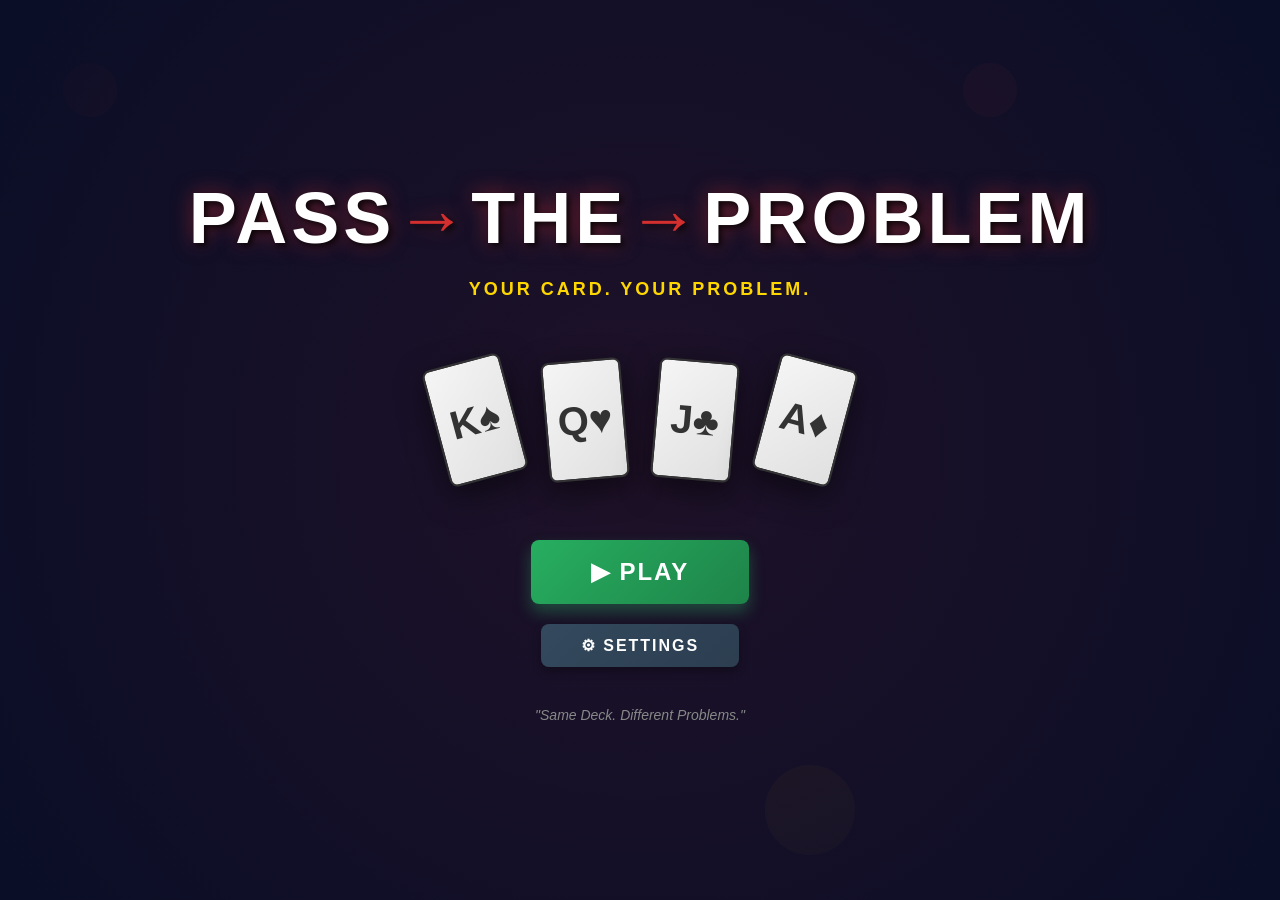
<file: pass-the-problem/index.html>
<!DOCTYPE html>
<html lang="en">
<head>
    <meta charset="UTF-8">
    <meta name="viewport" content="width=device-width, initial-scale=1.0">
    <title>Pass The Problem - Card Game</title>
    <link rel="stylesheet" href="styles.css">
</head>
<body>
    <div id="mainMenu" class="screen">
        <div class="menu-container">
            <div class="title-section">
                <h1 class="game-title">PASS<span class="arrow-accent">→</span>THE<span class="arrow-accent">→</span>PROBLEM</h1>
                <p class="tagline">YOUR CARD. YOUR PROBLEM.</p>
            </div>
            
            <div class="cards-display">
                <div class="card card-1">K♠</div>
                <div class="card card-2">Q♥</div>
                <div class="card card-3">J♣</div>
                <div class="card card-4">A♦</div>
            </div>
            
            <div class="menu-buttons">
                <button id="playBtn" class="btn btn-play">▶ PLAY</button>
                <button id="settingsBtn" class="btn btn-settings">⚙ SETTINGS</button>
            </div>
            
            <p class="tagline-bottom">"Same Deck. Different Problems."</p>
        </div>
    </div>

    <div id="gameScreen" class="screen hidden">
        <div class="game-container">
            <!-- Dealer Indicator -->
            <div class="dealer-indicator"></div>
            
            <!-- Players Display (4 positions around table) -->
            <div class="table-wrapper">
                <div class="players-layout">
                    <div class="player-position player-top" data-position="0">
                        <div class="player-info">
                            <div class="player-name"></div>
                            <div class="player-hearts"></div>
                        </div>
                        <div class="player-card"></div>
                    </div>
                    
                    <div class="player-position player-left" data-position="1">
                        <div class="player-info">
                            <div class="player-name"></div>
                            <div class="player-hearts"></div>
                        </div>
                        <div class="player-card"></div>
                    </div>
                    
                    <div class="player-position player-bottom" data-position="2">
                        <div class="player-info">
                            <div class="player-name">YOU</div>
                            <div class="player-hearts"></div>
                        </div>
                        <div class="player-card">
                            <div class="your-card" id="yourCard"></div>
                        </div>
                    </div>
                    
                    <div class="player-position player-right" data-position="3">
                        <div class="player-info">
                            <div class="player-name"></div>
                            <div class="player-hearts"></div>
                        </div>
                        <div class="player-card"></div>
                    </div>
                </div>
            </div>
            
            <!-- Current Turn Indicator -->
            <div class="turn-indicator" id="turnIndicator"></div>
            
            <!-- Action Buttons -->
            <div class="action-buttons">
                <button id="keepBtn" class="btn btn-action btn-keep" disabled>
                    <span class="btn-icon">📌</span>
                    <span class="btn-text">STAY</span>
                    <span class="btn-desc">Keep your current card</span>
                </button>
                <button id="tradeBtn" class="btn btn-action btn-trade" disabled>
                    <span class="btn-icon">⇄</span>
                    <span class="btn-text">TRADE</span>
                    <span class="btn-desc">Trade with player to your left</span>
                </button>
            </div>
            
            <!-- Message Display -->
            <div class="message-box" id="messageBox"></div>
        </div>
    </div>

    <div id="resultScreen" class="screen hidden">
        <div class="result-container">
            <div class="result-content">
                <h2 id="resultTitle" class="result-title"></h2>
                <div class="result-cards" id="resultCards"></div>
                <button id="nextRoundBtn" class="btn btn-play">▶ NEXT ROUND</button>
                <button id="mainMenuBtn" class="btn btn-settings">← MAIN MENU</button>
            </div>
        </div>
    </div>

    <div id="settingsScreen" class="screen hidden">
        <div class="settings-container">
            <h2>SETTINGS</h2>
            <div class="settings-group">
                <label>Number of Players:</label>
                <select id="playerCount">
                    <option value="3">3 Players</option>
                    <option value="4" selected>4 Players</option>
                </select>
            </div>
            <div class="settings-group">
                <label>Master Volume:</label>
                <input type="range" id="volumeSlider" min="0" max="100" value="100">
            </div>
            <button id="backBtn" class="btn btn-settings">← BACK</button>
        </div>
    </div>

    <script src="game.js"></script>
</body>
</html>
</file>
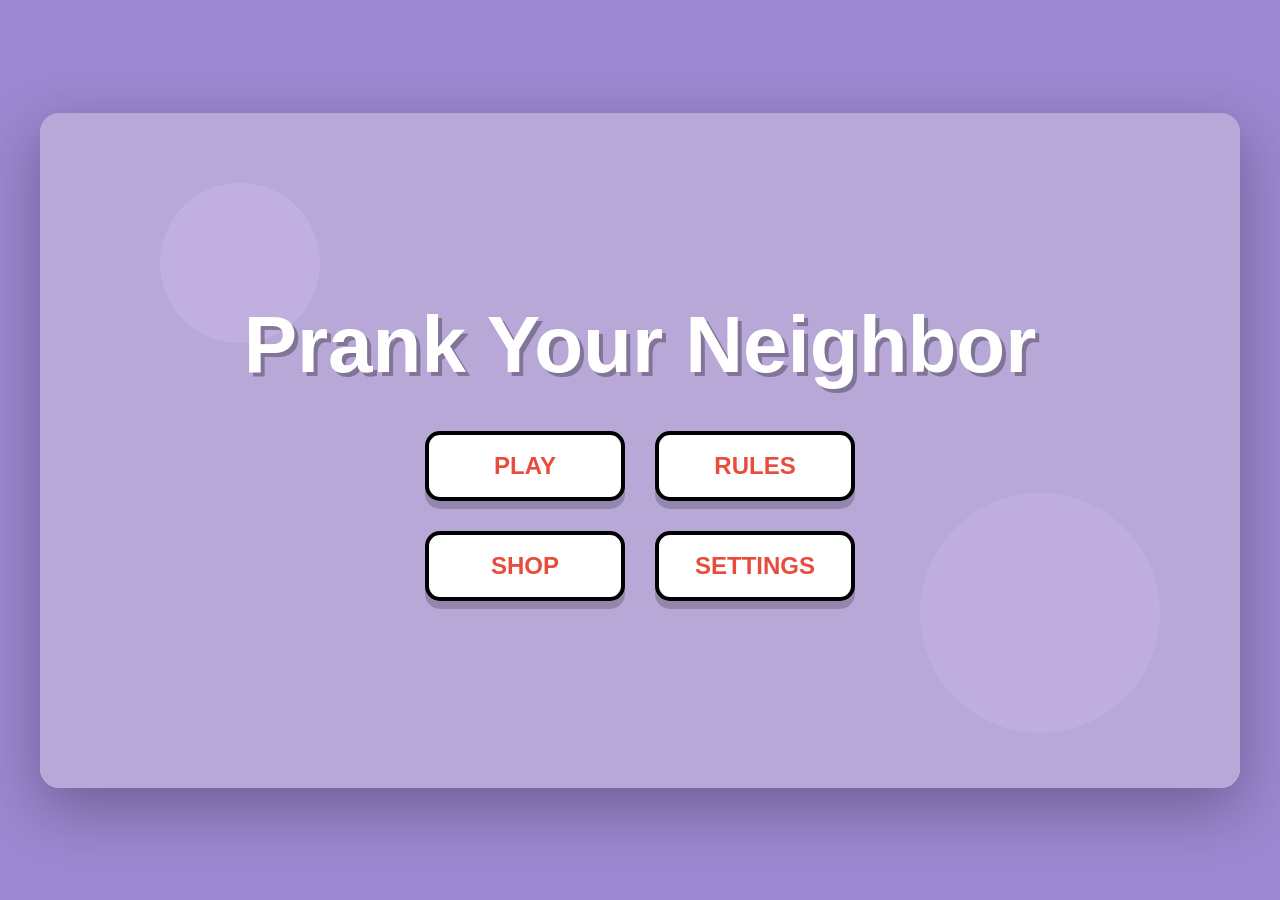
<file: prank_your_neighbor.html>
<!DOCTYPE html>
<html lang="en">
<head>
    <meta charset="UTF-8">
    <meta name="viewport" content="width=device-width, initial-scale=1.0">
    <title>Prank Your Neighbor</title>
    <style>
        * {
            margin: 0;
            padding: 0;
            box-sizing: border-box;
        }

        body {
            font-family: Arial, sans-serif;
            background: #9b88d1;
            display: flex;
            justify-content: center;
            align-items: center;
            min-height: 100vh;
            padding: 20px;
        }

        #gameContainer {
            width: 100%;
            max-width: 1200px;
            aspect-ratio: 16 / 9;
            position: relative;
            background: linear-gradient(135deg, #b8a8d8 0%, #c9b8e8 100%);
            border-radius: 20px;
            box-shadow: 0 20px 60px rgba(0, 0, 0, 0.3);
            overflow: hidden;
        }

        .screen {
            display: none;
            width: 100%;
            height: 100%;
            position: absolute;
            top: 0;
            left: 0;
        }

        .screen.active {
            display: flex;
        }

        /* MAIN MENU */
        #mainMenu {
            flex-direction: column;
            justify-content: center;
            align-items: center;
            background: linear-gradient(135deg, #b8a8d8 0%, #c9b8e8 100%);
            padding: 40px;
            position: relative;
        }

        .menu-background {
            position: absolute;
            width: 100%;
            height: 100%;
            top: 0;
            left: 0;
            background: url('data:image/svg+xml,<svg xmlns="http://www.w3.org/2000/svg" viewBox="0 0 1200 675"><rect fill="%23b8a8d8" width="1200" height="675"/><circle cx="200" cy="150" r="80" fill="%23c9b8e8" opacity="0.5"/><circle cx="1000" cy="500" r="120" fill="%23c9b8e8" opacity="0.3"/></svg>');
            pointer-events: none;
        }

        .menu-title {
            font-size: 80px;
            font-weight: bold;
            color: #fff;
            text-shadow: 4px 4px 0 rgba(0, 0, 0, 0.3);
            margin-bottom: 40px;
            text-align: center;
            z-index: 10;
            position: relative;
        }

        .menu-buttons {
            display: grid;
            grid-template-columns: repeat(2, 200px);
            gap: 30px;
            z-index: 10;
            position: relative;
        }

        .menu-btn {
            width: 200px;
            height: 70px;
            background: #fff;
            border: 4px solid #000;
            border-radius: 15px;
            font-size: 24px;
            font-weight: bold;
            color: #e74c3c;
            cursor: pointer;
            transition: all 0.2s;
            box-shadow: 0 8px 0 rgba(0, 0, 0, 0.2);
        }

        .menu-btn:hover {
            transform: translateY(-5px);
            box-shadow: 0 12px 0 rgba(0, 0, 0, 0.2);
        }

        .menu-btn:active {
            transform: translateY(2px);
            box-shadow: 0 4px 0 rgba(0, 0, 0, 0.2);
        }

        /* GAME SCREEN */
        #gameScreen {
            flex-direction: column;
            background: linear-gradient(180deg, #c9b8e8 0%, #d4c5f9 100%);
        }

        .game-content {
            flex: 1;
            display: flex;
            justify-content: center;
            align-items: center;
            padding: 40px;
            position: relative;
        }

        .table-area {
            width: 100%;
            height: 100%;
            background: url('data:image/svg+xml,<svg xmlns="http://www.w3.org/2000/svg" viewBox="0 0 1000 500"><ellipse cx="500" cy="300" rx="400" ry="200" fill="%23d4a574"/><ellipse cx="500" cy="290" rx="400" ry="180" fill="%23e8b88a"/></svg>');
            background-size: contain;
            background-repeat: no-repeat;
            background-position: center;
            position: relative;
        }

        .players-container {
            position: absolute;
            width: 100%;
            height: 100%;
            top: 0;
            left: 0;
        }

        .player {
            position: absolute;
            display: flex;
            flex-direction: column;
            align-items: center;
            gap: 10px;
        }

        .player-name {
            font-size: 16px;
            font-weight: bold;
            color: #000;
            text-shadow: 1px 1px 2px rgba(255, 255, 255, 0.5);
        }

        .lives-display {
            display: flex;
            gap: 5px;
        }

        .heart {
            width: 20px;
            height: 20px;
            background: #e74c3c;
            clip-path: polygon(50% 100%, 0% 61.8%, 11.8% 22.4%, 50% 0%, 88.2% 22.4%, 100% 61.8%);
        }

        .heart.empty {
            background: #000;
        }

        .player-portrait {
            width: 60px;
            height: 80px;
            background: #e8d4a8;
            border: 2px solid #000;
            border-radius: 5px;
            display: flex;
            justify-content: center;
            align-items: center;
            font-size: 40px;
        }

        /* Card positioning */
        .card-display {
            width: 80px;
            height: 110px;
            background: #fff;
            border: 3px solid #d32f2f;
            border-radius: 8px;
            display: flex;
            justify-content: center;
            align-items: center;
            font-size: 12px;
            font-weight: bold;
            text-align: center;
            box-shadow: 0 4px 8px rgba(0, 0, 0, 0.3);
        }

        .card-facedown {
            background: #c41c3b;
            border-color: #8b0000;
            pattern: repeating-linear-gradient(45deg, #c41c3b, #c41c3b 10px, #8b0000 10px, #8b0000 20px);
        }

        .card-visible {
            background: #fff;
            color: #000;
        }

        .suit-red { color: #e74c3c; }
        .suit-black { color: #000; }

        /* Player positions */
        .player-0 { left: 45%; top: 70%; transform: translate(-50%, -50%); }
        .player-1 { left: 15%; top: 30%; transform: translate(-50%, -50%); }
        .player-2 { left: 12%; top: 70%; transform: translate(-50%, -50%); }
        .player-3 { right: 12%; top: 30%; transform: translate(50%, -50%); }
        .player-4 { right: 12%; top: 70%; transform: translate(50%, -50%); }

        .action-area {
            position: absolute;
            bottom: 40px;
            left: 50%;
            transform: translateX(-50%);
            display: flex;
            gap: 30px;
            z-index: 100;
        }

        .action-btn {
            padding: 15px 40px;
            background: #fff;
            border: 4px solid #000;
            border-radius: 10px;
            font-size: 20px;
            font-weight: bold;
            color: #000;
            cursor: pointer;
            transition: all 0.2s;
            box-shadow: 0 6px 0 rgba(0, 0, 0, 0.2);
        }

        .action-btn:hover {
            transform: translateY(-4px);
            box-shadow: 0 10px 0 rgba(0, 0, 0, 0.2);
        }

        .action-btn:active {
            transform: translateY(2px);
            box-shadow: 0 2px 0 rgba(0, 0, 0, 0.2);
        }

        .action-btn.trade { background: #4caf50; color: #fff; }
        .action-btn.stay { background: #ffc107; color: #000; }

        /* RULES SCREEN */
        #rulesScreen {
            flex-direction: column;
            background: linear-gradient(135deg, #b8a8d8 0%, #c9b8e8 100%);
            justify-content: center;
            align-items: center;
            padding: 40px;
        }

        .rules-box {
            background: #fff;
            border: 4px solid #000;
            border-radius: 15px;
            padding: 30px;
            max-width: 700px;
            box-shadow: 0 10px 30px rgba(0, 0, 0, 0.3);
        }

        .rules-title {
            font-size: 36px;
            font-weight: bold;
            margin-bottom: 20px;
            text-align: center;
        }

        .rules-text {
            font-size: 16px;
            line-height: 1.8;
            margin-bottom: 15px;
            color: #333;
        }

        .back-btn {
            padding: 12px 30px;
            background: #e74c3c;
            border: 3px solid #000;
            border-radius: 8px;
            font-size: 16px;
            font-weight: bold;
            color: #fff;
            cursor: pointer;
            margin-top: 20px;
            transition: all 0.2s;
            box-shadow: 0 4px 0 rgba(0, 0, 0, 0.2);
        }

        .back-btn:hover {
            transform: translateY(-2px);
        }

        /* SETTINGS SCREEN */
        #settingsScreen {
            flex-direction: column;
            background: linear-gradient(135deg, #8b0000 0%, #a50000 100%);
            justify-content: center;
            align-items: center;
            padding: 40px;
        }

        .settings-box {
            background: rgba(0, 0, 0, 0.3);
            border: 4px solid #fff;
            border-radius: 15px;
            padding: 40px;
            max-width: 800px;
        }

        .settings-title {
            font-size: 42px;
            font-weight: bold;
            color: #fff;
            margin-bottom: 30px;
        }

        .setting-row {
            margin-bottom: 30px;
            border-bottom: 2px solid rgba(255, 255, 255, 0.3);
            padding-bottom: 20px;
        }

        .setting-label {
            font-size: 20px;
            font-weight: bold;
            color: #fff;
            margin-bottom: 15px;
        }

        .setting-options {
            display: flex;
            gap: 15px;
            align-items: center;
        }

        .lives-hearts {
            display: flex;
            gap: 10px;
        }

        .heart-btn {
            width: 50px;
            height: 50px;
            background: #ff0000;
            border: 3px solid #000;
            border-radius: 50%;
            cursor: pointer;
            display: flex;
            justify-content: center;
            align-items: center;
            font-size: 28px;
            transition: all 0.2s;
        }

        .heart-btn.active {
            background: #ff6b6b;
            transform: scale(1.2);
        }

        .heart-btn:hover {
            transform: scale(1.1);
        }

        .toggle-btn {
            padding: 12px 30px;
            background: #fff;
            border: 3px solid #000;
            border-radius: 8px;
            font-size: 18px;
            font-weight: bold;
            cursor: pointer;
            transition: all 0.2s;
        }

        .toggle-btn.active {
            background: #4caf50;
            color: #fff;
        }

        .setting-preview {
            width: 200px;
            height: 120px;
            background: #d4a574;
            border: 3px solid #000;
            border-radius: 8px;
            overflow: hidden;
        }

        .preview-label {
            font-size: 12px;
            font-weight: bold;
            color: #000;
            text-align: center;
            padding-top: 5px;
        }

        /* SHOP SCREEN */
        #shopScreen {
            flex-direction: column;
            background: linear-gradient(135deg, #b8a8d8 0%, #c9b8e8 100%);
            padding: 40px;
            overflow-y: auto;
        }

        .shop-header {
            font-size: 36px;
            font-weight: bold;
            color: #000;
            text-align: center;
            margin-bottom: 10px;
        }

        .xp-display {
            background: #ffc107;
            padding: 10px 20px;
            border-radius: 8px;
            font-size: 18px;
            font-weight: bold;
            text-align: center;
            margin-bottom: 30px;
            border: 3px solid #000;
            display: inline-block;
            margin-left: auto;
            margin-right: auto;
            width: fit-content;
        }

        .shop-section {
            margin-bottom: 30px;
        }

        .section-title {
            font-size: 24px;
            font-weight: bold;
            margin-bottom: 15px;
            color: #000;
        }

        .shop-grid {
            display: grid;
            grid-template-columns: repeat(auto-fit, minmax(180px, 1fr));
            gap: 20px;
        }

        .shop-item {
            background: #fff;
            border: 3px solid #000;
            border-radius: 10px;
            padding: 15px;
            text-align: center;
            cursor: pointer;
            transition: all 0.2s;
            box-shadow: 0 4px 8px rgba(0, 0, 0, 0.2);
        }

        .shop-item:hover {
            transform: translateY(-5px);
            box-shadow: 0 8px 15px rgba(0, 0, 0, 0.3);
        }

        .shop-item-preview {
            width: 100%;
            height: 100px;
            background: #e8e8e8;
            border: 2px solid #ccc;
            border-radius: 5px;
            margin-bottom: 10px;
            display: flex;
            justify-content: center;
            align-items: center;
            font-size: 14px;
        }

        .shop-item-name {
            font-size: 16px;
            font-weight: bold;
            margin-bottom: 8px;
        }

        .shop-item-desc {
            font-size: 12px;
            color: #666;
            margin-bottom: 10px;
            height: 30px;
            overflow: hidden;
        }

        .shop-item-cost {
            color: #ffc107;
            font-weight: bold;
            font-size: 14px;
            margin-bottom: 10px;
        }

        .shop-btn {
            width: 100%;
            padding: 8px;
            background: #4caf50;
            color: #fff;
            border: 2px solid #000;
            border-radius: 5px;
            font-weight: bold;
            cursor: pointer;
            transition: all 0.2s;
        }

        .shop-btn.purchased {
            background: #999;
            cursor: default;
        }

        .shop-btn:hover:not(.purchased) {
            background: #45a049;
        }

        /* RESULTS SCREEN */
        #resultsScreen {
            flex-direction: column;
            background: linear-gradient(135deg, #b8a8d8 0%, #c9b8e8 100%);
            justify-content: center;
            align-items: center;
            padding: 40px;
        }

        .results-container {
            background: #fff;
            border: 4px solid #000;
            border-radius: 15px;
            padding: 40px;
            max-width: 900px;
            box-shadow: 0 15px 40px rgba(0, 0, 0, 0.3);
        }

        .results-title {
            font-size: 32px;
            font-weight: bold;
            margin-bottom: 20px;
            text-align: center;
        }

        .stats-chart {
            width: 100%;
            height: 250px;
            background: #f5f5f5;
            border: 2px solid #ccc;
            border-radius: 8px;
            margin-bottom: 30px;
            position: relative;
            display: flex;
            align-items: flex-end;
            justify-content: space-around;
            padding: 20px;
        }

        .stat-bar {
            width: 60px;
            background: #4caf50;
            border-radius: 5px 5px 0 0;
            position: relative;
        }

        .stat-label {
            position: absolute;
            bottom: -25px;
            left: 50%;
            transform: translateX(-50%);
            font-size: 12px;
            font-weight: bold;
        }

        .fun-data {
            background: #ffc107;
            border: 2px solid #000;
            border-radius: 8px;
            padding: 15px;
        }

        .fun-data-row {
            background: #ffc107;
            padding: 10px;
            margin-bottom: 10px;
            border-left: 4px solid #ff6b00;
            font-size: 16px;
            font-weight: bold;
        }

        .fun-data-row:last-child {
            margin-bottom: 0;
        }

        .exit-btn {
            width: 200px;
            padding: 15px;
            background: #2196F3;
            color: #fff;
            border: 3px solid #000;
            border-radius: 10px;
            font-size: 18px;
            font-weight: bold;
            cursor: pointer;
            margin-top: 30px;
            transition: all 0.2s;
            box-shadow: 0 6px 0 rgba(0, 0, 0, 0.2);
        }

        .exit-btn:hover {
            transform: translateY(-3px);
        }

        @media (max-width: 768px) {
            .menu-buttons {
                grid-template-columns: 1fr;
            }

            .action-area {
                gap: 15px;
            }

            .action-btn {
                padding: 12px 25px;
                font-size: 16px;
            }
        }
    </style>
</head>
<body>
    <div id="gameContainer">
        <!-- MAIN MENU -->
        <div id="mainMenu" class="screen active">
            <div class="menu-background"></div>
            <div class="menu-title">Prank Your Neighbor</div>
            <div class="menu-buttons">
                <button class="menu-btn" onclick="startGame()">PLAY</button>
                <button class="menu-btn" onclick="showScreen('rulesScreen')">RULES</button>
                <button class="menu-btn" onclick="showScreen('shopScreen')">SHOP</button>
                <button class="menu-btn" onclick="showScreen('settingsScreen')">SETTINGS</button>
            </div>
        </div>

        <!-- GAME SCREEN -->
        <div id="gameScreen" class="screen">
            <div class="game-content">
                <div class="table-area">
                    <div class="players-container" id="playersContainer"></div>
                    <div class="action-area" id="actionArea"></div>
                </div>
            </div>
        </div>

        <!-- RULES SCREEN -->
        <div id="rulesScreen" class="screen">
            <div class="rules-box">
                <div class="rules-title">Prank Your Neighbor: Rules</div>
                <div class="rules-text">
                    <strong>All players get one card.</strong> Everyone can either choose to keep the card they have, or trade with the player to their left.
                </div>
                <div class="rules-text">
                    <strong>You can only see your own card,</strong> so you don't know what you will get for trading.
                </div>
                <div class="rules-text">
                    <strong>After all players have decided</strong> to "stay" or "trade", everyone will reveal their card. The player with the lowest card loses a life.
                </div>
                <div class="rules-text" style="margin-top: 30px; font-style: italic;">
                    Card Ranking: King > Queen > Jack > 10 > 9 > 8 > 7 > 6 > 5 > 4 > 3 > 2 > Ace
                </div>
                <button class="back-btn" onclick="showScreen('mainMenu')">BACK</button>
            </div>
        </div>

        <!-- SETTINGS SCREEN -->
        <div id="settingsScreen" class="screen">
            <div class="settings-box">
                <div class="settings-title">SETTINGS</div>
                
                <div class="setting-row">
                    <div class="setting-label">Number of Lives to start with: (3 is recommended)</div>
                    <div class="lives-hearts" id="livesSelection">
                        <button class="heart-btn" onclick="setLives(1)">❤️</button>
                        <button class="heart-btn" onclick="setLives(2)">❤️</button>
                        <button class="heart-btn active" onclick="setLives(3)">❤️</button>
                        <button class="heart-btn" onclick="setLives(4)">❤️</button>
                        <button class="heart-btn" onclick="setLives(5)">❤️</button>
                    </div>
                </div>

                <div class="setting-row">
                    <div class="setting-label">Character Voice Lines:</div>
                    <div class="setting-options">
                        <button class="toggle-btn active" onclick="setVoice(true)">ON</button>
                        <button class="toggle-btn" onclick="setVoice(false)">OFF</button>
                    </div>
                </div>

                <div class="setting-row">
                    <div class="setting-label">Background: (click to change)</div>
                    <div class="setting-options">
                        <div class="setting-preview" id="bgPreview"></div>
                    </div>
                </div>

                <div class="setting-row">
                    <div class="setting-label">Game Mode: (click to change)</div>
                    <div class="setting-options">
                        <div style="background: #fff; padding: 10px; border-radius: 5px; border: 2px solid #000; color: #000; font-weight: bold;">Standard: Normal Rules</div>
                    </div>
                </div>

                <button class="back-btn" style="display: block; margin: 30px auto 0 auto;" onclick="showScreen('mainMenu')">EXIT</button>
            </div>
        </div>

        <!-- SHOP SCREEN -->
        <div id="shopScreen" class="screen">
            <div class="shop-header">SHOP</div>
            <div class="xp-display">XP <span id="xpValue">0</span></div>

            <div class="shop-section">
                <div class="section-title">Backgrounds:</div>
                <div class="shop-grid" id="backgroundsGrid"></div>
            </div>

            <div class="shop-section">
                <div class="section-title">Game Modes:</div>
                <div class="shop-grid" id="modesGrid"></div>
            </div>

            <button class="back-btn" style="display: block; margin: 30px auto 0 auto; background: #e74c3c;" onclick="showScreen('mainMenu')">EXIT</button>
        </div>

        <!-- RESULTS SCREEN -->
        <div id="resultsScreen" class="screen">
            <div class="results-container">
                <div class="results-title">Good Game! Here are some stats:</div>
                
                <div class="stats-chart" id="statsChart"></div>

                <div class="fun-data">
                    <div id="funDataList"></div>
                </div>

                <div style="text-align: center;">
                    <button class="exit-btn" onclick="showScreen('mainMenu')">EXIT</button>
                </div>
            </div>
        </div>
    </div>

    <script>
        // GAME STATE
        const gameState = {
            currentScreen: 'mainMenu',
            players: [],
            round: 1,
            startingLives: 3,
            voiceEnabled: true,
            xp: 0,
            stats: {
                stayed: 0,
                traded: 0,
                blockedByKing: 0,
                currentPlayerTurn: 0
            }
        };

        // CARD DATA
        const RANKS = ['Ace', '2', '3', '4', '5', '6', '7', '8', '9', '10', 'Jack', 'Queen', 'King'];
        const SUITS = ['♠', '♥', '♣', '♦'];
        const RANK_VALUES = { 'Ace': 1, '2': 2, '3': 3, '4': 4, '5': 5, '6': 6, '7': 7, '8': 8, '9': 9, '10': 10, 'Jack': 11, 'Queen': 12, 'King': 13 };

        // PLAYER NAMES
        const PLAYER_NAMES = ['You', 'Charlie', 'DD-8861', 'Grama', 'Alvin'];

        function createDeck() {
            const deck = [];
            for (let rank of RANKS) {
                for (let suit of SUITS) {
                    deck.push({ rank, suit });
                }
            }
            return deck.sort(() => Math.random() - 0.5);
        }

        function showScreen(screenId) {
            document.querySelectorAll('.screen').forEach(s => s.classList.remove('active'));
            document.getElementById(screenId).classList.add('active');
            gameState.currentScreen = screenId;
            
            if (screenId === 'shopScreen') updateShop();
            if (screenId === 'settingsScreen') updateSettings();
        }

        function startGame() {
            gameState.round = 1;
            gameState.stats = { stayed: 0, traded: 0, blockedByKing: 0, currentPlayerTurn: 0 };
            
            const deck = createDeck();
            gameState.players = PLAYER_NAMES.map((name, i) => ({
                name,
                lives: gameState.startingLives,
                card: deck[i],
                index: i,
                action: null
            }));

            showScreen('gameScreen');
            renderGame();
            playRound();
        }

        function renderGame() {
            const container = document.getElementById('playersContainer');
            container.innerHTML = gameState.players.map((p, i) => `
                <div class="player player-${i}">
                    <div class="player-name">${p.name}</div>
                    <div class="lives-display">
                        ${Array(gameState.startingLives).fill(0).map((_, j) => 
                            `<div class="heart ${j < p.lives ? '' : 'empty'}"></div>`
                        ).join('')}
                    </div>
                    <div class="card-display ${p === gameState.players[0] || p.lives === 0 ? 'card-visible' : 'card-facedown'}">
                        ${p === gameState.players[0] || p.lives === 0 ? 
                            `<div class="suit-${p.card.suit === '♥' || p.card.suit === '♦' ? 'red' : 'black'}">
                                ${p.card.rank}<br>${p.card.suit}
                            </div>` 
                            : 'Card Back'}
                    </div>
                </div>
            `).join('');
        }

        function playRound() {
            gameState.stats.currentPlayerTurn = 0;
            playPlayerTurn();
        }

        function playPlayerTurn() {
            const actionArea = document.getElementById('actionArea');
            actionArea.innerHTML = `
                <button class="action-btn trade" onclick="playerAction('trade')">TRADE</button>
                <button class="action-btn stay" onclick="playerAction('stay')">STAY</button>
            `;
        }

        function playerAction(action) {
            const player = gameState.players[0];
            player.action = action;
            
            if (action === 'stay') {
                gameState.stats.stayed++;
            } else {
                gameState.stats.traded++;
                const leftPlayer = gameState.players[gameState.players.length - 1];
                if (leftPlayer.card.rank === 'King') {
                    gameState.stats.blockedByKing++;
                } else {
                    const temp = player.card;
                    player.card = leftPlayer.card;
                    leftPlayer.card = temp;
                }
            }

            playAITurns();
        }

        function playAITurns() {
            let aiIndex = 1;

            function playNextAI() {
                if (aiIndex >= gameState.players.length) {
                    revealAndScore();
                    return;
                }

                const ai = gameState.players[aiIndex];
                const shouldTrade = Math.random() > (RANK_VALUES[ai.card.rank] / 15);

                setTimeout(() => {
                    ai.action = shouldTrade ? 'trade' : 'stay';

                    if (shouldTrade) {
                        gameState.stats.traded++;
                        const leftPlayer = gameState.players[aiIndex - 1];
                        if (leftPlayer.card.rank === 'King') {
                            gameState.stats.blockedByKing++;
                        } else {
                            const temp = ai.card;
                            ai.card = leftPlayer.card;
                            leftPlayer.card = temp;
                        }
                    } else {
                        gameState.stats.stayed++;
                    }

                    renderGame();
                    aiIndex++;
                    playNextAI();
                }, 1000);
            }

            playNextAI();
        }

        function revealAndScore() {
            setTimeout(() => {
                renderGame();
                
                const loser = gameState.players.reduce((lowest, p) => {
                    if (p.lives === 0) return lowest;
                    if (lowest.lives === 0) return p;
                    
                    const pRank = RANK_VALUES[p.card.rank];
                    const lowestRank = RANK_VALUES[lowest.card.rank];
                    
                    if (pRank !== lowestRank) return pRank < lowestRank ? p : lowest;
                    
                    const pSuit = SUITS.indexOf(p.card.suit);
                    const lowestSuit = SUITS.indexOf(lowest.card.suit);
                    return pSuit < lowestSuit ? p : lowest;
                });

                loser.lives--;
                renderGame();

                setTimeout(() => {
                    const alive = gameState.players.filter(p => p.lives > 0);

                    if (alive.length === 1) {
                        endGame(alive[0]);
                    } else {
                        gameState.round++;
                        playRound();
                    }
                }, 1500);
            }, 1000);
        }

        function endGame(winner) {
            gameState.xp += winner === gameState.players[0] ? 100 : 20;
            showResultsScreen();
        }

        function showResultsScreen() {
            const chart = document.getElementById('statsChart');
            const players = gameState.players.filter(p => p.lives >= 0);
            const maxHeight = 200;

            chart.innerHTML = players.map((p, i) => {
                const height = (p.lives / gameState.startingLives) * maxHeight;
                return `
                    <div style="position: relative; width: 60px;">
                        <div class="stat-bar" style="height: ${Math.max(height, 20)}px; background: ${['#4caf50', '#2196F3', '#ff9800', '#9c27b0', '#f44336'][i]};"></div>
                        <div class="stat-label">${p.name}</div>
                    </div>
                `;
            }).join('');

            const funData = document.getElementById('funDataList');
            funData.innerHTML = `
                <div class="fun-data-row">You stayed ${gameState.stats.stayed} times and traded ${gameState.stats.traded} times</div>
                <div class="fun-data-row">Players were blocked by a King ${gameState.stats.blockedByKing} total times</div>
                <div class="fun-data-row">You earned ${gameState.xp} XP</div>
            `;

            showScreen('resultsScreen');
        }

        function setLives(lives) {
            gameState.startingLives = lives;
            document.querySelectorAll('.heart-btn').forEach((btn, i) => {
                btn.classList.toggle('active', i === lives - 1);
            });
        }

        function setVoice(enabled) {
            gameState.voiceEnabled = enabled;
            document.querySelectorAll('.setting-row:nth-child(2) .toggle-btn').forEach((btn, i) => {
                btn.classList.toggle('active', (i === 0 && enabled) || (i === 1 && !enabled));
            });
        }

        function updateSettings() {
            document.querySelectorAll('.heart-btn').forEach((btn, i) => {
                btn.classList.toggle('active', i === gameState.startingLives - 1);
            });
        }

        function updateShop() {
            const bgGrid = document.getElementById('backgroundsGrid');
            const backgrounds = [
                { name: 'School', cost: 10 },
                { name: "Pal's Deli", cost: 20 },
                { name: "Pal's (After Close)", cost: 30 },
                { name: 'Familiar Ship', cost: 50 }
            ];

            bgGrid.innerHTML = backgrounds.map((bg, i) => `
                <div class="shop-item">
                    <div class="shop-item-preview">[${bg.name}]</div>
                    <div class="shop-item-name">${bg.name}</div>
                    <div class="shop-item-cost">${bg.cost} XP</div>
                    <button class="shop-btn" onclick="buyItem(${bg.cost})">BUY</button>
                </div>
            `).join('');

            const modeGrid = document.getElementById('modesGrid');
            const modes = [
                { name: 'Flipped Cards', desc: 'See everyone\'s card except yours', cost: 10 },
                { name: 'Two Rounds', desc: 'Play goes around twice', cost: 20 }
            ];

            modeGrid.innerHTML = modes.map((mode, i) => `
                <div class="shop-item">
                    <div class="shop-item-preview">[${mode.name}]</div>
                    <div class="shop-item-name">${mode.name}</div>
                    <div class="shop-item-desc">${mode.desc}</div>
                    <div class="shop-item-cost">${mode.cost} XP</div>
                    <button class="shop-btn" onclick="buyItem(${mode.cost})">BUY</button>
                </div>
            `).join('');

            document.getElementById('xpValue').textContent = gameState.xp;
        }

        function buyItem(cost) {
            if (gameState.xp >= cost) {
                gameState.xp -= cost;
                updateShop();
            }
        }

        window.addEventListener('load', () => {
            // Initialize
        });
    </script>
</body>
</html>
</file>
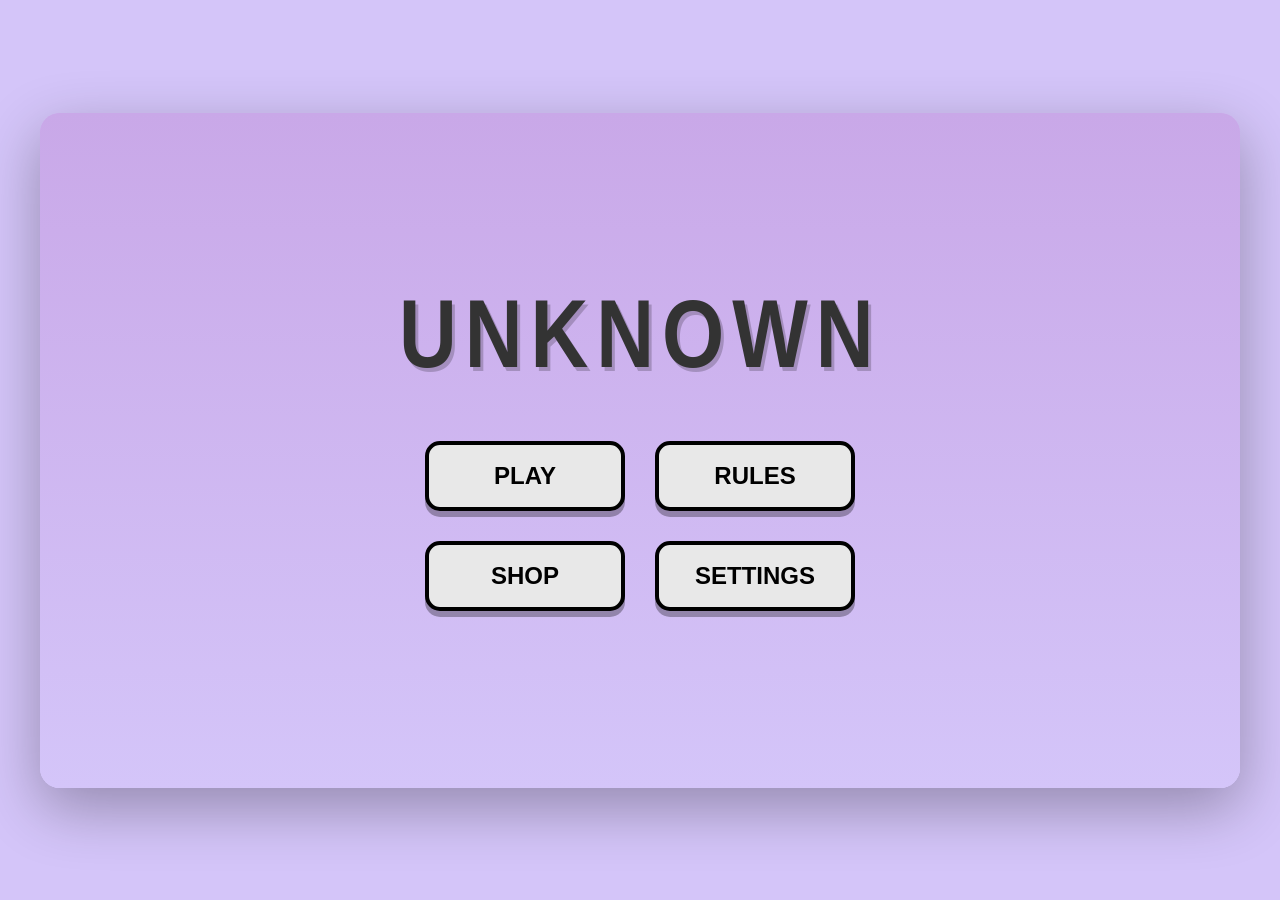
<file: unknown.html>
<!DOCTYPE html>
<html lang="en">
<head>
    <meta charset="UTF-8">
    <meta name="viewport" content="width=device-width, initial-scale=1.0">
    <title>UNKNOWN - Card Game</title>
    <style>
        * {
            margin: 0;
            padding: 0;
            box-sizing: border-box;
        }

        body {
            font-family: Arial, sans-serif;
            background: #d4c5f9;
            display: flex;
            justify-content: center;
            align-items: center;
            min-height: 100vh;
            padding: 20px;
        }

        #gameContainer {
            width: 100%;
            max-width: 1200px;
            aspect-ratio: 16 / 9;
            position: relative;
            background: linear-gradient(180deg, #c9a8e8 0%, #d4c5f9 100%);
            border-radius: 20px;
            box-shadow: 0 20px 60px rgba(0, 0, 0, 0.3);
            overflow: hidden;
        }

        /* SCREEN STATES */
        .screen {
            display: none;
            width: 100%;
            height: 100%;
            position: absolute;
            top: 0;
            left: 0;
        }

        .screen.active {
            display: flex;
        }

        /* MAIN MENU */
        #mainMenu {
            flex-direction: column;
            justify-content: center;
            align-items: center;
            background: linear-gradient(180deg, #c9a8e8 0%, #d4c5f9 100%);
        }

        .menu-title {
            font-size: 80px;
            font-weight: bold;
            color: #333;
            text-shadow: 3px 3px 0px rgba(0, 0, 0, 0.2);
            margin-bottom: 60px;
            text-align: center;
            transform: scaleY(1.2);
            letter-spacing: 8px;
        }

        .menu-buttons {
            display: grid;
            grid-template-columns: repeat(2, 200px);
            gap: 30px;
            justify-items: center;
        }

        .menu-btn {
            width: 200px;
            height: 70px;
            background: #e8e8e8;
            border: 4px solid #000;
            border-radius: 15px;
            font-size: 24px;
            font-weight: bold;
            color: #000;
            cursor: pointer;
            transition: all 0.2s;
            box-shadow: 0 6px 0 rgba(0, 0, 0, 0.3);
        }

        .menu-btn:hover {
            transform: translateY(-4px);
            box-shadow: 0 10px 0 rgba(0, 0, 0, 0.3);
            background: #f5f5f5;
        }

        .menu-btn:active {
            transform: translateY(2px);
            box-shadow: 0 2px 0 rgba(0, 0, 0, 0.3);
        }

        /* PLAY SCREEN */
        #playScreen {
            flex-direction: column;
            background: linear-gradient(180deg, #c9a8e8 0%, #d4c5f9 100%);
        }

        .game-header {
            padding: 20px;
            text-align: center;
            color: #000;
            font-size: 28px;
            font-weight: bold;
            background: rgba(255, 255, 255, 0.1);
        }

        .game-board {
            flex: 1;
            display: flex;
            justify-content: center;
            align-items: center;
            position: relative;
            padding: 40px;
        }

        .table {
            width: 100%;
            height: 100%;
            background: radial-gradient(ellipse at center, #8b6f47 0%, #5c4a2e 100%);
            border-radius: 50%;
            position: relative;
            box-shadow: inset 0 20px 40px rgba(0, 0, 0, 0.5), 0 20px 40px rgba(0, 0, 0, 0.3);
        }

        .player-position {
            position: absolute;
            display: flex;
            flex-direction: column;
            align-items: center;
            gap: 15px;
        }

        .player-name {
            font-size: 16px;
            font-weight: bold;
            color: #fff;
            text-shadow: 2px 2px 4px rgba(0, 0, 0, 0.5);
        }

        .hearts-container {
            display: flex;
            gap: 5px;
        }

        .heart {
            width: 20px;
            height: 20px;
            background: #ff4444;
            clip-path: polygon(50% 100%, 0% 61.8%, 11.8% 22.4%, 50% 0%, 88.2% 22.4%, 100% 61.8%);
            transition: all 0.3s;
        }

        .heart.empty {
            background: #ccc;
        }

        .card {
            width: 70px;
            height: 100px;
            background: #fff;
            border: 2px solid #000;
            border-radius: 8px;
            display: flex;
            justify-content: center;
            align-items: center;
            font-size: 14px;
            font-weight: bold;
            cursor: pointer;
            transition: all 0.3s;
            box-shadow: 0 4px 8px rgba(0, 0, 0, 0.3);
            position: relative;
        }

        .card.facedown {
            background: #2c3e50;
            border: 2px solid #1a252f;
            color: #fff;
        }

        .card:hover:not(.facedown) {
            transform: scale(1.1);
        }

        /* PLAYER POSITIONS */
        .player-center {
            bottom: 20px;
            left: 50%;
            transform: translateX(-50%);
        }

        .player-top {
            top: 20px;
            left: 50%;
            transform: translateX(-50%);
        }

        .player-left-top {
            top: 35%;
            left: 20px;
            transform: translateY(-50%);
        }

        .player-left-bottom {
            bottom: 35%;
            left: 20px;
            transform: translateY(50%);
        }

        .player-right-top {
            top: 35%;
            right: 20px;
            transform: translateY(-50%);
        }

        .player-right-bottom {
            bottom: 35%;
            right: 20px;
            transform: translateY(50%);
        }

        /* ACTION BUTTONS */
        .action-buttons {
            position: absolute;
            bottom: 40px;
            left: 50%;
            transform: translateX(-50%);
            display: flex;
            gap: 20px;
            z-index: 100;
        }

        .action-btn {
            width: 140px;
            height: 50px;
            background: #e8e8e8;
            border: 3px solid #000;
            border-radius: 10px;
            font-size: 18px;
            font-weight: bold;
            color: #000;
            cursor: pointer;
            transition: all 0.2s;
            box-shadow: 0 4px 0 rgba(0, 0, 0, 0.3);
        }

        .action-btn:hover {
            transform: translateY(-3px);
            box-shadow: 0 6px 0 rgba(0, 0, 0, 0.3);
        }

        .action-btn:active {
            transform: translateY(1px);
            box-shadow: 0 2px 0 rgba(0, 0, 0, 0.3);
        }

        /* SPEECH BUBBLE */
        .speech-bubble {
            position: absolute;
            background: #fff;
            border: 2px solid #000;
            border-radius: 10px;
            padding: 8px 12px;
            font-size: 12px;
            white-space: nowrap;
            animation: bubbleAppear 0.3s ease-out;
        }

        @keyframes bubbleAppear {
            from {
                opacity: 0;
                transform: scale(0.5);
            }
            to {
                opacity: 1;
                transform: scale(1);
            }
        }

        /* SHAKE ANIMATION */
        @keyframes shake {
            0%, 100% { transform: translateX(0); }
            25% { transform: translateX(-10px); }
            75% { transform: translateX(10px); }
        }

        .shake {
            animation: shake 0.5s;
        }

        /* MODAL */
        .modal {
            display: none;
            position: fixed;
            top: 0;
            left: 0;
            width: 100%;
            height: 100%;
            background: rgba(0, 0, 0, 0.7);
            justify-content: center;
            align-items: center;
            z-index: 1000;
        }

        .modal.active {
            display: flex;
        }

        .modal-content {
            background: #e8e8e8;
            border: 4px solid #000;
            border-radius: 20px;
            padding: 40px;
            text-align: center;
            max-width: 400px;
            box-shadow: 0 20px 60px rgba(0, 0, 0, 0.5);
        }

        .modal-title {
            font-size: 48px;
            font-weight: bold;
            color: #000;
            margin-bottom: 20px;
        }

        .modal-text {
            font-size: 18px;
            color: #333;
            margin-bottom: 30px;
        }

        .modal-btn {
            width: 150px;
            height: 50px;
            background: #4CAF50;
            border: 3px solid #000;
            border-radius: 10px;
            font-size: 18px;
            font-weight: bold;
            color: #fff;
            cursor: pointer;
            transition: all 0.2s;
        }

        .modal-btn:hover {
            background: #45a049;
            transform: scale(1.05);
        }

        /* RULES SCREEN */
        #rulesScreen {
            flex-direction: column;
            background: linear-gradient(180deg, #c9a8e8 0%, #d4c5f9 100%);
            overflow-y: auto;
            padding: 30px;
        }

        .rules-container {
            max-width: 600px;
            background: rgba(255, 255, 255, 0.9);
            padding: 30px;
            border-radius: 15px;
            border: 3px solid #000;
        }

        .rules-title {
            font-size: 36px;
            font-weight: bold;
            margin-bottom: 20px;
            text-align: center;
        }

        .rules-text {
            font-size: 16px;
            line-height: 1.6;
            color: #333;
            margin-bottom: 15px;
        }

        .back-btn {
            width: 150px;
            height: 50px;
            background: #e8e8e8;
            border: 3px solid #000;
            border-radius: 10px;
            font-size: 16px;
            font-weight: bold;
            cursor: pointer;
            margin-top: 30px;
            transition: all 0.2s;
        }

        .back-btn:hover {
            transform: translateY(-3px);
        }

        /* SETTINGS SCREEN */
        #settingsScreen {
            flex-direction: column;
            background: linear-gradient(180deg, #c9a8e8 0%, #d4c5f9 100%);
            padding: 40px;
            justify-content: center;
        }

        .settings-container {
            background: rgba(255, 255, 255, 0.9);
            padding: 30px;
            border-radius: 15px;
            border: 3px solid #000;
            max-width: 500px;
        }

        .setting-item {
            margin-bottom: 30px;
        }

        .setting-label {
            font-size: 18px;
            font-weight: bold;
            margin-bottom: 10px;
        }

        .setting-options {
            display: flex;
            gap: 10px;
        }

        .setting-btn {
            flex: 1;
            padding: 10px;
            border: 2px solid #000;
            background: #e8e8e8;
            border-radius: 8px;
            cursor: pointer;
            transition: all 0.2s;
        }

        .setting-btn.active {
            background: #4CAF50;
            color: #fff;
        }

        .setting-btn:hover {
            transform: scale(1.05);
        }

        /* SHOP SCREEN */
        #shopScreen {
            flex-direction: column;
            background: linear-gradient(180deg, #c9a8e8 0%, #d4c5f9 100%);
            padding: 30px;
            overflow-y: auto;
        }

        .shop-header {
            text-align: center;
            color: #000;
            font-size: 32px;
            font-weight: bold;
            margin-bottom: 20px;
        }

        .xp-display {
            text-align: center;
            font-size: 20px;
            font-weight: bold;
            color: #333;
            margin-bottom: 30px;
            background: rgba(255, 255, 255, 0.8);
            padding: 15px;
            border-radius: 10px;
            border: 2px solid #000;
        }

        .shop-grid {
            display: grid;
            grid-template-columns: repeat(auto-fit, minmax(180px, 1fr));
            gap: 20px;
            margin-bottom: 30px;
        }

        .shop-item {
            background: #fff;
            border: 2px solid #000;
            border-radius: 10px;
            padding: 15px;
            text-align: center;
            cursor: pointer;
            transition: all 0.2s;
        }

        .shop-item:hover {
            transform: translateY(-5px);
            box-shadow: 0 10px 20px rgba(0, 0, 0, 0.2);
        }

        .shop-item-name {
            font-weight: bold;
            margin-bottom: 10px;
            font-size: 16px;
        }

        .shop-item-cost {
            color: #ff9800;
            font-weight: bold;
            margin-bottom: 10px;
        }

        .shop-item-btn {
            width: 100%;
            padding: 8px;
            background: #4CAF50;
            color: #fff;
            border: 2px solid #000;
            border-radius: 5px;
            cursor: pointer;
            font-weight: bold;
            transition: all 0.2s;
        }

        .shop-item-btn.purchased {
            background: #999;
            cursor: default;
        }

        .shop-item-btn:hover:not(.purchased) {
            background: #45a049;
        }

        /* STATS SCREEN */
        #statsScreen {
            flex-direction: column;
            background: linear-gradient(180deg, #c9a8e8 0%, #d4c5f9 100%);
            padding: 30px;
            overflow-y: auto;
        }

        .stats-container {
            background: rgba(255, 255, 255, 0.9);
            padding: 30px;
            border-radius: 15px;
            border: 3px solid #000;
            max-width: 500px;
        }

        .stats-title {
            font-size: 32px;
            font-weight: bold;
            text-align: center;
            margin-bottom: 20px;
        }

        .stat-row {
            display: flex;
            justify-content: space-between;
            padding: 12px 0;
            border-bottom: 1px solid #ddd;
            font-size: 16px;
        }

        .stat-label {
            font-weight: bold;
        }

        .stat-value {
            color: #ff9800;
            font-weight: bold;
        }

        @media (max-width: 768px) {
            .menu-buttons {
                grid-template-columns: 1fr;
                gap: 15px;
            }

            .menu-btn {
                width: 150px;
                height: 60px;
                font-size: 18px;
            }

            .menu-title {
                font-size: 48px;
            }
        }
    </style>
</head>
<body>
    <div id="gameContainer">
        <div id="mainMenu" class="screen active">
            <div class="menu-title">UNKNOWN</div>
            <div class="menu-buttons">
                <button class="menu-btn" onclick="startGame()">PLAY</button>
                <button class="menu-btn" onclick="showScreen('rulesScreen')">RULES</button>
                <button class="menu-btn" onclick="showScreen('shopScreen')">SHOP</button>
                <button class="menu-btn" onclick="showScreen('settingsScreen')">SETTINGS</button>
            </div>
        </div>

        <div id="playScreen" class="screen">
            <div class="game-header" id="roundInfo">Round 1</div>
            <div class="game-board">
                <div class="table" id="gameTable"></div>
                <div class="action-buttons" id="actionButtons"></div>
            </div>
        </div>

        <div id="rulesScreen" class="screen">
            <div class="rules-container" style="margin: 0 auto;">
                <div class="rules-title">HOW TO PLAY</div>
                <div class="rules-text"><strong>Goal:</strong> Be the last player standing!</div>
                <div class="rules-text"><strong>Setup:</strong> Each player gets 1 hidden card. You start with 3 lives.</div>
                <div class="rules-text"><strong>Trading:</strong> Choose to TRADE your card with the player on your left, or STAY with your card.</div>
                <div class="rules-text"><strong>King Block:</strong> If your neighbor has a King, the trade is blocked!</div>
                <div class="rules-text"><strong>Reveal:</strong> After all trades, cards are revealed.</div>
                <div class="rules-text"><strong>Losing:</strong> The player with the lowest card loses 1 life.</div>
                <div class="rules-text"><strong>Card Ranking:</strong> King > Queen > Jack > 10-2 > Ace</div>
                <button class="back-btn" onclick="showScreen('mainMenu')">BACK</button>
            </div>
        </div>

        <div id="settingsScreen" class="screen">
            <div class="settings-container" style="margin: 0 auto;">
                <div style="font-size: 32px; font-weight: bold; text-align: center; margin-bottom: 30px;">SETTINGS</div>
                <div class="setting-item">
                    <div class="setting-label">Starting Lives</div>
                    <div class="setting-options">
                        <button class="setting-btn" onclick="setLives(1)">1</button>
                        <button class="setting-btn" onclick="setLives(2)">2</button>
                        <button class="setting-btn active" onclick="setLives(3)">3</button>
                        <button class="setting-btn" onclick="setLives(4)">4</button>
                        <button class="setting-btn" onclick="setLives(5)">5</button>
                    </div>
                </div>
                <div class="setting-item">
                    <div class="setting-label">AI Voice</div>
                    <div class="setting-options">
                        <button class="setting-btn active" onclick="setVoice(true)">ON</button>
                        <button class="setting-btn" onclick="setVoice(false)">OFF</button>
                    </div>
                </div>
                <button class="back-btn" onclick="showScreen('mainMenu')">BACK</button>
            </div>
        </div>

        <div id="shopScreen" class="screen">
            <div class="shop-header">SHOP</div>
            <div class="xp-display">XP: <span id="xpDisplay">0</span></div>
            <div class="shop-grid" id="shopGrid"></div>
            <button class="back-btn" style="margin: 0 auto;" onclick="showScreen('mainMenu')">BACK</button>
        </div>

        <div id="statsScreen" class="screen">
            <div class="stats-container" style="margin: 0 auto;">
                <div class="stats-title">STATISTICS</div>
                <div class="stat-row">
                    <span class="stat-label">Games Played:</span>
                    <span class="stat-value" id="statGamesPlayed">0</span>
                </div>
                <div class="stat-row">
                    <span class="stat-label">Games Won:</span>
                    <span class="stat-value" id="statGamesWon">0</span>
                </div>
                <div class="stat-row">
                    <span class="stat-label">Win %:</span>
                    <span class="stat-value" id="statWinPercent">0%</span>
                </div>
                <div class="stat-row">
                    <span class="stat-label">Trades Made:</span>
                    <span class="stat-value" id="statTradesMade">0</span>
                </div>
                <div class="stat-row">
                    <span class="stat-label">Trades Blocked:</span>
                    <span class="stat-value" id="statTradesBlocked">0</span>
                </div>
                <div class="stat-row">
                    <span class="stat-label">Kings Drawn:</span>
                    <span class="stat-value" id="statKingsDrawn">0</span>
                </div>
                <button class="back-btn" onclick="showScreen('mainMenu')">BACK</button>
            </div>
        </div>
    </div>

    <div id="modal" class="modal">
        <div class="modal-content">
            <div class="modal-title" id="modalTitle">Title</div>
            <div class="modal-text" id="modalText">Text</div>
            <button class="modal-btn" id="modalBtn" onclick="closeModal()">CONTINUE</button>
        </div>
    </div>

    <script>
        const gameState = {
            currentScreen: 'mainMenu',
            players: [],
            round: 1,
            startingLives: 3,
            aiVoice: true,
            gameActive: false,
            xp: 0,
            stats: {
                gamesPlayed: 0,
                gamesWon: 0,
                tradesMade: 0,
                tradesBlocked: 0,
                kingsDrawn: 0,
                roundsSurvived: 0
            },
            unlockedBackgrounds: ['standard'],
            unlockedModes: ['standard']
        };

        const CARD_RANKS = ['Ace', '2', '3', '4', '5', '6', '7', '8', '9', '10', 'Jack', 'Queen', 'King'];
        const CARD_SUITS = ['♠', '♥', '♣', '♦'];
        const RANK_VALUES = {
            'King': 13, 'Queen': 12, 'Jack': 11, '10': 10, '9': 9, '8': 8, '7': 7,
            '6': 6, '5': 5, '4': 4, '3': 3, '2': 2, 'Ace': 1
        };
        const SUIT_VALUES = { '♠': 4, '♥': 3, '♣': 2, '♦': 1 };

        function createDeck() {
            const deck = [];
            for (let rank of CARD_RANKS) {
                for (let suit of CARD_SUITS) {
                    deck.push({ rank, suit });
                }
            }
            return deck.sort(() => Math.random() - 0.5);
        }

        function showScreen(screenId) {
            document.querySelectorAll('.screen').forEach(s => s.classList.remove('active'));
            document.getElementById(screenId).classList.add('active');
            gameState.currentScreen = screenId;
            if (screenId === 'shopScreen') updateShop();
            if (screenId === 'statsScreen') updateStats();
        }

        function showModal(title, text, callback) {
            document.getElementById('modalTitle').textContent = title;
            document.getElementById('modalText').textContent = text;
            document.getElementById('modal').classList.add('active');
            window.modalCallback = callback;
        }

        function closeModal() {
            document.getElementById('modal').classList.remove('active');
            if (window.modalCallback) window.modalCallback();
        }

        function initializePlayers() {
            const deck = createDeck();
            gameState.players = [
                { name: 'You', type: 'player', lives: gameState.startingLives, card: null, traded: false, position: 'center' },
                { name: 'Fred', type: 'ai', lives: gameState.startingLives, card: null, traded: false, position: 'top' },
                { name: 'Sarah', type: 'ai', lives: gameState.startingLives, card: null, traded: false, position: 'left-top' },
                { name: 'Mike', type: 'ai', lives: gameState.startingLives, card: null, traded: false, position: 'left-bottom' },
                { name: 'Lisa', type: 'ai', lives: gameState.startingLives, card: null, traded: false, position: 'right-top' }
            ];

            gameState.players.forEach((p, i) => {
                p.card = deck[i];
                if (p.card.rank === 'King') gameState.stats.kingsDrawn++;
            });
        }

        function getCardDisplay(card) {
            if (!card) return '';
            const color = (card.suit === '♠' || card.suit === '♣') ? '#000' : '#ff0000';
            return `<div style="color: ${color}; font-size: 20px; font-weight: bold;">${card.rank}${card.suit}</div>`;
        }

        function compareCards(card1, card2) {
            const rank1 = RANK_VALUES[card1.rank];
            const rank2 = RANK_VALUES[card2.rank];
            if (rank1 !== rank2) return rank1 > rank2 ? 1 : -1;
            const suit1 = SUIT_VALUES[card1.suit];
            const suit2 = SUIT_VALUES[card2.suit];
            return suit1 > suit2 ? 1 : -1;
        }

        function getAIDecision(card) {
            const rankValue = RANK_VALUES[card.rank];
            const tradeChances = {
                1: 95, 2: 90, 3: 85, 4: 80, 5: 75, 6: 65, 7: 55, 8: 45, 9: 35, 10: 25, 11: 15, 12: 10, 13: 0
            };
            const chance = tradeChances[rankValue];
            return Math.random() * 100 < chance;
        }

        function getAILine() {
            const lines = [
                "I'll keep this one.",
                "Let's take a chance.",
                "Trade!",
                "I like my odds.",
                "No thanks.",
                "Hmm...",
                "Interesting."
            ];
            return lines[Math.floor(Math.random() * lines.length)];
        }

        function startGame() {
            gameState.round = 1;
            gameState.gameActive = true;
            gameState.stats.gamesPlayed++;
            initializePlayers();
            showScreen('playScreen');
            startRound();
        }

        function startRound() {
            document.getElementById('roundInfo').textContent = `Round ${gameState.round}`;
            renderGameBoard();
            gameState.players.forEach(p => p.traded = false);
            playPlayerTurn();
        }

        function playPlayerTurn() {
            const buttons = document.getElementById('actionButtons');
            buttons.innerHTML = `
                <button class="action-btn" onclick="playerAction('stay')">STAY</button>
                <button class="action-btn" onclick="playerAction('trade')">TRADE</button>
            `;
        }

        function playerAction(action) {
            const player = gameState.players[0];
            player.traded = true;

            if (action === 'trade') {
                const leftPlayer = gameState.players[gameState.players.length - 1];
                if (leftPlayer.card.rank === 'King') {
                    document.getElementById('actionButtons').innerHTML = '';
                    const table = document.getElementById('gameTable');
                    table.classList.add('shake');
                    setTimeout(() => table.classList.remove('shake'), 500);
                    gameState.stats.tradesBlocked++;
                    showModal('BLOCKED!', 'KING BLOCKED THE TRADE', () => playAITurns());
                } else {
                    const temp = player.card;
                    player.card = leftPlayer.card;
                    leftPlayer.card = temp;
                    gameState.stats.tradesMade++;
                    document.getElementById('actionButtons').innerHTML = '';
                    showModal('TRADE!', 'You swapped cards!', () => playAITurns());
                }
            } else {
                document.getElementById('actionButtons').innerHTML = '';
                showModal('STAY!', 'You keep your card.', () => playAITurns());
            }
        }

        function playAITurns() {
            const aiPlayers = gameState.players.slice(1);
            let currentAI = 0;

            function playNextAI() {
                if (currentAI >= aiPlayers.length) {
                    revealCards();
                    return;
                }

                const ai = aiPlayers[currentAI];
                renderGameBoard();

                setTimeout(() => {
                    const decision = getAIDecision(ai.card);
                    const line = getAILine();

                    if (gameState.aiVoice) {
                        showAISpeech(ai, line);
                    }

                    setTimeout(() => {
                        if (decision) {
                            const leftPlayer = gameState.players[(gameState.players.indexOf(ai) - 1 + gameState.players.length) % gameState.players.length];
                            if (leftPlayer.card.rank === 'King') {
                                gameState.stats.tradesBlocked++;
                            } else {
                                const temp = ai.card;
                                ai.card = leftPlayer.card;
                                leftPlayer.card = temp;
                                gameState.stats.tradesMade++;
                            }
                        }
                        ai.traded = true;
                        currentAI++;
                        playNextAI();
                    }, 1500);
                }, 500);
            }

            playNextAI();
        }

        function showAISpeech(player, text) {
            const positions = {
                'top': { top: '15%', left: '50%', transform: 'translateX(-50%)' },
                'left-top': { top: '25%', left: '15%' },
                'left-bottom': { bottom: '25%', left: '15%' },
                'right-top': { top: '25%', right: '15%' }
            };

            const bubble = document.createElement('div');
            bubble.className = 'speech-bubble';
            bubble.textContent = text;
            bubble.style.position = 'absolute';
            bubble.style.zIndex = '50';
            Object.assign(bubble.style, positions[player.position]);
            document.getElementById('gameTable').appendChild(bubble);

            setTimeout(() => bubble.remove(), 2000);
        }

        function revealCards() {
            setTimeout(() => {
                renderGameBoard();
                setTimeout(() => {
                    determineLoser();
                }, 500);
            }, 500);
        }

        function determineLoser() {
            const loser = gameState.players.reduce((lowest, p) => {
                if (p.lives === 0) return lowest;
                if (lowest.lives === 0) return p;
                return compareCards(p.card, lowest.card) < 0 ? p : lowest;
            });

            loser.lives--;
            gameState.stats.roundsSurvived++;
            renderGameBoard();

            setTimeout(() => {
                if (loser === gameState.players[0]) {
                    showModal('💔 OUCH!', `You lost a life! ${loser.lives} left.`, checkGameEnd);
                } else {
                    showModal('😬 TOUGH LUCK', `${loser.name} lost a life!`, checkGameEnd);
                }
            }, 1000);
        }

        function checkGameEnd() {
            const alive = gameState.players.filter(p => p.lives > 0);

            if (alive.length === 1) {
                endGame(alive[0]);
            } else {
                gameState.round++;
                startRound();
            }
        }

        function endGame(winner) {
            gameState.gameActive = false;
            if (winner.type === 'player') {
                gameState.stats.gamesWon++;
                gameState.xp += 100;
                showModal('🎉 YOU WIN!', `Victory! +100 XP`, () => showScreen('mainMenu'));
            } else {
                gameState.xp += 20;
                showModal('💀 YOU LOSE', `${winner.name} wins!`, () => showScreen('mainMenu'));
            }
            saveGame();
        }

        function renderGameBoard() {
            const table = document.getElementById('gameTable');
            const positions = ['center', 'top', 'left-top', 'left-bottom', 'right-top'];

            table.innerHTML = gameState.players.map((p, i) => {
                const pos = positions[i] || positions[i % positions.length];
                return `
                    <div class="player-position player-${pos}">
                        <div class="player-name">${p.name}</div>
                        <div class="hearts-container">
                            ${Array(gameState.startingLives).fill(0).map((_, j) => 
                                `<div class="heart ${j >= p.lives ? 'empty' : ''}""></div>`
                            ).join('')}
                        </div>
                        <div class="card ${p.card && (p === gameState.players[0] || gameState.players[0].lives === 0) ? '' : 'facedown'}">
                            ${p.card && (p === gameState.players[0] || gameState.players[0].lives === 0) ? getCardDisplay(p.card) : '?'}
                        </div>
                    </div>
                `;
            }).join('');
        }

        function updateShop() {
            const shopGrid = document.getElementById('shopGrid');
            const backgrounds = [
                { id: 'grandmas', name: "Grandma's House", cost: 50 },
                { id: 'school', name: 'School', cost: 75 },
                { id: 'pals_deli', name: "Pal's Deli", cost: 100 },
                { id: 'ship', name: 'Familiar Ship', cost: 150 }
            ];

            shopGrid.innerHTML = backgrounds.map(bg => {
                const purchased = gameState.unlockedBackgrounds.includes(bg.id);
                return `
                    <div class="shop-item">
                        <div class="shop-item-name">${bg.name}</div>
                        <div class="shop-item-cost">${bg.cost} XP</div>
                        <button class="shop-item-btn ${purchased ? 'purchased' : ''}" onclick="buyItem('${bg.id}', ${bg.cost})">
                            ${purchased ? 'OWNED' : 'BUY'}
                        </button>
                    </div>
                `;
            }).join('');

            document.getElementById('xpDisplay').textContent = gameState.xp;
        }

        function buyItem(itemId, cost) {
            if (gameState.xp >= cost && !gameState.unlockedBackgrounds.includes(itemId)) {
                gameState.xp -= cost;
                gameState.unlockedBackgrounds.push(itemId);
                saveGame();
                updateShop();
                showModal('SUCCESS', 'Item purchased!', () => {});
            }
        }

        function setLives(lives) {
            gameState.startingLives = lives;
            document.querySelectorAll('.setting-options .setting-btn').forEach((btn, i) => {
                btn.classList.toggle('active', i === lives - 1);
            });
            saveGame();
        }

        function setVoice(enabled) {
            gameState.aiVoice = enabled;
            const buttons = document.querySelectorAll('.setting-item:nth-child(2) .setting-btn');
            buttons[0].classList.toggle('active', enabled);
            buttons[1].classList.toggle('active', !enabled);
            saveGame();
        }

        function updateStats() {
            document.getElementById('statGamesPlayed').textContent = gameState.stats.gamesPlayed;
            document.getElementById('statGamesWon').textContent = gameState.stats.gamesWon;
            const winPercent = gameState.stats.gamesPlayed > 0 ? Math.round((gameState.stats.gamesWon / gameState.stats.gamesPlayed) * 100) : 0;
            document.getElementById('statWinPercent').textContent = winPercent + '%';
            document.getElementById('statTradesMade').textContent = gameState.stats.tradesMade;
            document.getElementById('statTradesBlocked').textContent = gameState.stats.tradesBlocked;
            document.getElementById('statKingsDrawn').textContent = gameState.stats.kingsDrawn;
        }

        function saveGame() {
            localStorage.setItem('unknownGameState', JSON.stringify(gameState));
        }

        function loadGame() {
            const saved = localStorage.getItem('unknownGameState');
            if (saved) {
                Object.assign(gameState, JSON.parse(saved));
            }
        }

        window.addEventListener('load', () => {
            loadGame();
        });
    </script>
</body>
</html>
</file>
<file: pass-the-problem/styles.css>
:root {
    --primary-red: #d32f2f;
    --accent-gold: #ffd700;
    --dark-bg: #0a0e27;
    --card-bg: #1a1f3a;
    --text-light: #e0e0e0;
    --text-bright: #ffffff;
    --success-green: #2ecc71;
    --button-green: #27ae60;
    --danger-red: #e74c3c;
}

* {
    margin: 0;
    padding: 0;
    box-sizing: border-box;
}

body {
    font-family: 'Arial', sans-serif;
    background: linear-gradient(135deg, #0a0e27 0%, #1a1f3a 50%, #0a0e27 100%);
    color: var(--text-light);
    overflow: hidden;
    height: 100vh;
}

/* SCREENS */
.screen {
    position: fixed;
    top: 0;
    left: 0;
    width: 100%;
    height: 100%;
    display: flex;
    align-items: center;
    justify-content: center;
    transition: opacity 0.3s ease, visibility 0.3s ease;
    opacity: 1;
    visibility: visible;
}

.screen.hidden {
    opacity: 0;
    visibility: hidden;
    pointer-events: none;
}

/* MAIN MENU */
#mainMenu {
    background: radial-gradient(circle at center, rgba(211, 47, 47, 0.1) 0%, rgba(10, 14, 39, 0.9) 100%),
                url('data:image/svg+xml,<svg xmlns="http://www.w3.org/2000/svg" viewBox="0 0 1000 1000"><rect fill="%230a0e27" width="1000" height="1000"/><circle cx="100" cy="100" r="30" fill="%23d32f2f" opacity="0.1"/><circle cx="900" cy="900" r="50" fill="%23ffd700" opacity="0.05"/></svg>');
}

.menu-container {
    text-align: center;
    z-index: 10;
}

.title-section {
    margin-bottom: 60px;
}

.game-title {
    font-size: 72px;
    font-weight: 900;
    color: var(--text-bright);
    text-shadow: 3px 3px 6px rgba(0, 0, 0, 0.8), 0 0 20px rgba(211, 47, 47, 0.5);
    letter-spacing: 4px;
    margin-bottom: 20px;
    animation: titlePulse 2s ease-in-out infinite;
}

@keyframes titlePulse {
    0%, 100% { transform: scale(1); }
    50% { transform: scale(1.02); }
}

.arrow-accent {
    color: var(--primary-red);
    font-weight: 900;
}

.tagline {
    font-size: 18px;
    color: var(--accent-gold);
    letter-spacing: 3px;
    font-weight: bold;
}

.tagline-bottom {
    font-size: 14px;
    color: #888;
    margin-top: 40px;
    font-style: italic;
}

/* CARDS DISPLAY */
.cards-display {
    display: flex;
    justify-content: center;
    gap: 30px;
    margin: 60px 0;
    perspective: 1000px;
}

.card {
    width: 80px;
    height: 120px;
    background: linear-gradient(135deg, #f5f5f5 0%, #e0e0e0 100%);
    border: 2px solid #333;
    border-radius: 8px;
    display: flex;
    align-items: center;
    justify-content: center;
    font-size: 40px;
    font-weight: bold;
    color: #333;
    box-shadow: 0 10px 30px rgba(0, 0, 0, 0.5);
    animation: cardFloat 3s ease-in-out infinite;
}

.card-1 { animation-delay: 0s; transform: rotateZ(-15deg); }
.card-2 { animation-delay: 0.2s; transform: rotateZ(-5deg); }
.card-3 { animation-delay: 0.4s; transform: rotateZ(5deg); }
.card-4 { animation-delay: 0.6s; transform: rotateZ(15deg); }

@keyframes cardFloat {
    0%, 100% { transform: translateY(0px); }
    50% { transform: translateY(-20px); }
}

/* BUTTONS */
.menu-buttons {
    display: flex;
    flex-direction: column;
    gap: 20px;
    align-items: center;
}

.btn {
    border: none;
    border-radius: 8px;
    font-size: 18px;
    font-weight: bold;
    cursor: pointer;
    transition: all 0.2s ease;
    text-transform: uppercase;
    letter-spacing: 2px;
}

.btn-play {
    background: linear-gradient(135deg, var(--button-green) 0%, #1e8449 100%);
    color: white;
    padding: 18px 60px;
    font-size: 24px;
    box-shadow: 0 8px 15px rgba(46, 204, 113, 0.3);
}

.btn-play:hover:not(:disabled) {
    transform: translateY(-3px);
    box-shadow: 0 12px 25px rgba(46, 204, 113, 0.5);
}

.btn-play:active:not(:disabled) {
    transform: translateY(-1px);
}

.btn-settings {
    background: linear-gradient(135deg, #34495e 0%, #2c3e50 100%);
    color: white;
    padding: 12px 40px;
    font-size: 16px;
    box-shadow: 0 4px 10px rgba(0, 0, 0, 0.3);
}

.btn-settings:hover:not(:disabled) {
    transform: translateY(-2px);
    box-shadow: 0 6px 15px rgba(0, 0, 0, 0.4);
}

.btn:disabled {
    opacity: 0.5;
    cursor: not-allowed;
}

/* GAME SCREEN */
.game-container {
    width: 100%;
    height: 100%;
    display: flex;
    flex-direction: column;
    align-items: center;
    justify-content: center;
    position: relative;
    padding: 40px;
}

.table-wrapper {
    flex: 1;
    display: flex;
    align-items: center;
    justify-content: center;
    width: 100%;
}

.players-layout {
    position: relative;
    width: 700px;
    height: 600px;
}

.player-position {
    position: absolute;
    display: flex;
    flex-direction: column;
    align-items: center;
    gap: 20px;
}

.player-top {
    top: 0;
    left: 50%;
    transform: translateX(-50%);
}

.player-bottom {
    bottom: 0;
    left: 50%;
    transform: translateX(-50%);
}

.player-left {
    left: 0;
    top: 50%;
    transform: translateY(-50%);
}

.player-right {
    right: 0;
    top: 50%;
    transform: translateY(-50%);
}

.player-info {
    text-align: center;
}

.player-name {
    font-size: 16px;
    font-weight: bold;
    color: var(--text-bright);
    text-shadow: 0 2px 4px rgba(0, 0, 0, 0.5);
}

.player-hearts {
    font-size: 24px;
    color: var(--primary-red);
    letter-spacing: 4px;
    height: 30px;
}

.player-card {
    width: 90px;
    height: 130px;
    background: linear-gradient(135deg, #c8102e 0%, #8b0000 100%);
    border: 3px solid #ffd700;
    border-radius: 6px;
    display: flex;
    align-items: center;
    justify-content: center;
    font-size: 32px;
    font-weight: bold;
    color: #ffffff;
    box-shadow: 0 10px 25px rgba(0, 0, 0, 0.6);
    text-shadow: 1px 1px 2px rgba(0, 0, 0, 0.5);
}

.your-card {
    display: flex;
    align-items: center;
    justify-content: center;
    width: 100%;
    height: 100%;
    font-size: 40px;
}

.dealer-indicator {
    position: absolute;
    top: 20px;
    right: 40px;
    font-size: 14px;
    color: var(--accent-gold);
    font-weight: bold;
    padding: 8px 16px;
    background: rgba(255, 215, 0, 0.1);
    border: 2px solid var(--accent-gold);
    border-radius: 4px;
}

.turn-indicator {
    position: absolute;
    top: 20px;
    left: 40px;
    font-size: 16px;
    color: var(--accent-gold);
    font-weight: bold;
}

.action-buttons {
    display: flex;
    gap: 40px;
    margin-top: 40px;
}

.btn-action {
    display: flex;
    flex-direction: column;
    align-items: center;
    gap: 8px;
    padding: 20px 40px;
    font-size: 16px;
    border-radius: 6px;
    transition: all 0.2s ease;
}

.btn-keep {
    background: linear-gradient(135deg, var(--button-green) 0%, #1e8449 100%);
    color: white;
    box-shadow: 0 6px 15px rgba(46, 204, 113, 0.3);
}

.btn-keep:hover:not(:disabled) {
    transform: translateY(-3px);
    box-shadow: 0 10px 25px rgba(46, 204, 113, 0.5);
}

.btn-trade {
    background: linear-gradient(135deg, #e67e22 0%, #d35400 100%);
    color: white;
    box-shadow: 0 6px 15px rgba(230, 126, 34, 0.3);
}

.btn-trade:hover:not(:disabled) {
    transform: translateY(-3px);
    box-shadow: 0 10px 25px rgba(230, 126, 34, 0.5);
}

.btn-icon {
    font-size: 24px;
}

.btn-text {
    font-weight: bold;
    font-size: 14px;
}

.btn-desc {
    font-size: 11px;
    opacity: 0.8;
}

.message-box {
    position: absolute;
    bottom: 40px;
    left: 50%;
    transform: translateX(-50%);
    padding: 16px 32px;
    background: rgba(0, 0, 0, 0.8);
    border: 2px solid var(--accent-gold);
    border-radius: 6px;
    color: var(--accent-gold);
    font-size: 14px;
    text-align: center;
    max-width: 500px;
}

/* RESULT SCREEN */
.result-container {
    display: flex;
    align-items: center;
    justify-content: center;
    width: 100%;
    height: 100%;
}

.result-content {
    text-align: center;
    background: rgba(26, 31, 58, 0.95);
    padding: 60px 80px;
    border-radius: 12px;
    border: 3px solid var(--accent-gold);
    box-shadow: 0 20px 60px rgba(0, 0, 0, 0.8);
}

.result-title {
    font-size: 48px;
    margin-bottom: 40px;
    text-shadow: 0 4px 8px rgba(0, 0, 0, 0.5);
}

.result-cards {
    display: grid;
    grid-template-columns: repeat(4, 1fr);
    gap: 30px;
    margin: 40px 0;
    min-width: 600px;
}

.result-card {
    background: linear-gradient(135deg, #c8102e 0%, #8b0000 100%);
    border: 2px solid #ffd700;
    border-radius: 6px;
    padding: 20px;
    display: flex;
    flex-direction: column;
    align-items: center;
    gap: 10px;
}

.result-card-rank {
    font-size: 14px;
    color: #888;
}

.result-card-value {
    font-size: 48px;
    color: white;
    font-weight: bold;
}

.result-card.loser {
    background: linear-gradient(135deg, #e74c3c 0%, #c0392b 100%);
    border-color: var(--primary-red);
    box-shadow: 0 0 20px rgba(231, 76, 60, 0.5);
}

.result-buttons {
    display: flex;
    gap: 20px;
    justify-content: center;
    margin-top: 40px;
}

/* SETTINGS SCREEN */
.settings-container {
    background: rgba(26, 31, 58, 0.95);
    padding: 60px;
    border-radius: 12px;
    border: 3px solid var(--accent-gold);
    text-align: center;
}

.settings-container h2 {
    font-size: 36px;
    margin-bottom: 40px;
}

.settings-group {
    margin: 30px 0;
    display: flex;
    justify-content: center;
    align-items: center;
    gap: 20px;
}

.settings-group label {
    font-size: 16px;
    font-weight: bold;
    min-width: 150px;
}

.settings-group select,
.settings-group input {
    padding: 10px 20px;
    background: #0a0e27;
    color: var(--text-light);
    border: 2px solid var(--accent-gold);
    border-radius: 4px;
    font-size: 16px;
}

.settings-group input[type="range"] {
    width: 200px;
}

/* ANIMATIONS */
@keyframes fadeIn {
    from {
        opacity: 0;
        transform: scale(0.95);
    }
    to {
        opacity: 1;
        transform: scale(1);
    }
}

@keyframes slideIn {
    from {
        transform: translateY(20px);
        opacity: 0;
    }
    to {
        transform: translateY(0);
        opacity: 1;
    }
}

@keyframes kingFlash {
    0%, 100% { box-shadow: 0 0 10px rgba(255, 215, 0, 0.3); }
    50% { box-shadow: 0 0 30px rgba(255, 215, 0, 0.8); }
}

/* RESPONSIVE */
@media (max-width: 1024px) {
    .game-title {
        font-size: 48px;
    }
    
    .players-layout {
        width: 500px;
        height: 450px;
    }
    
    .player-card {
        width: 70px;
        height: 100px;
        font-size: 24px;
    }
}
</file>
